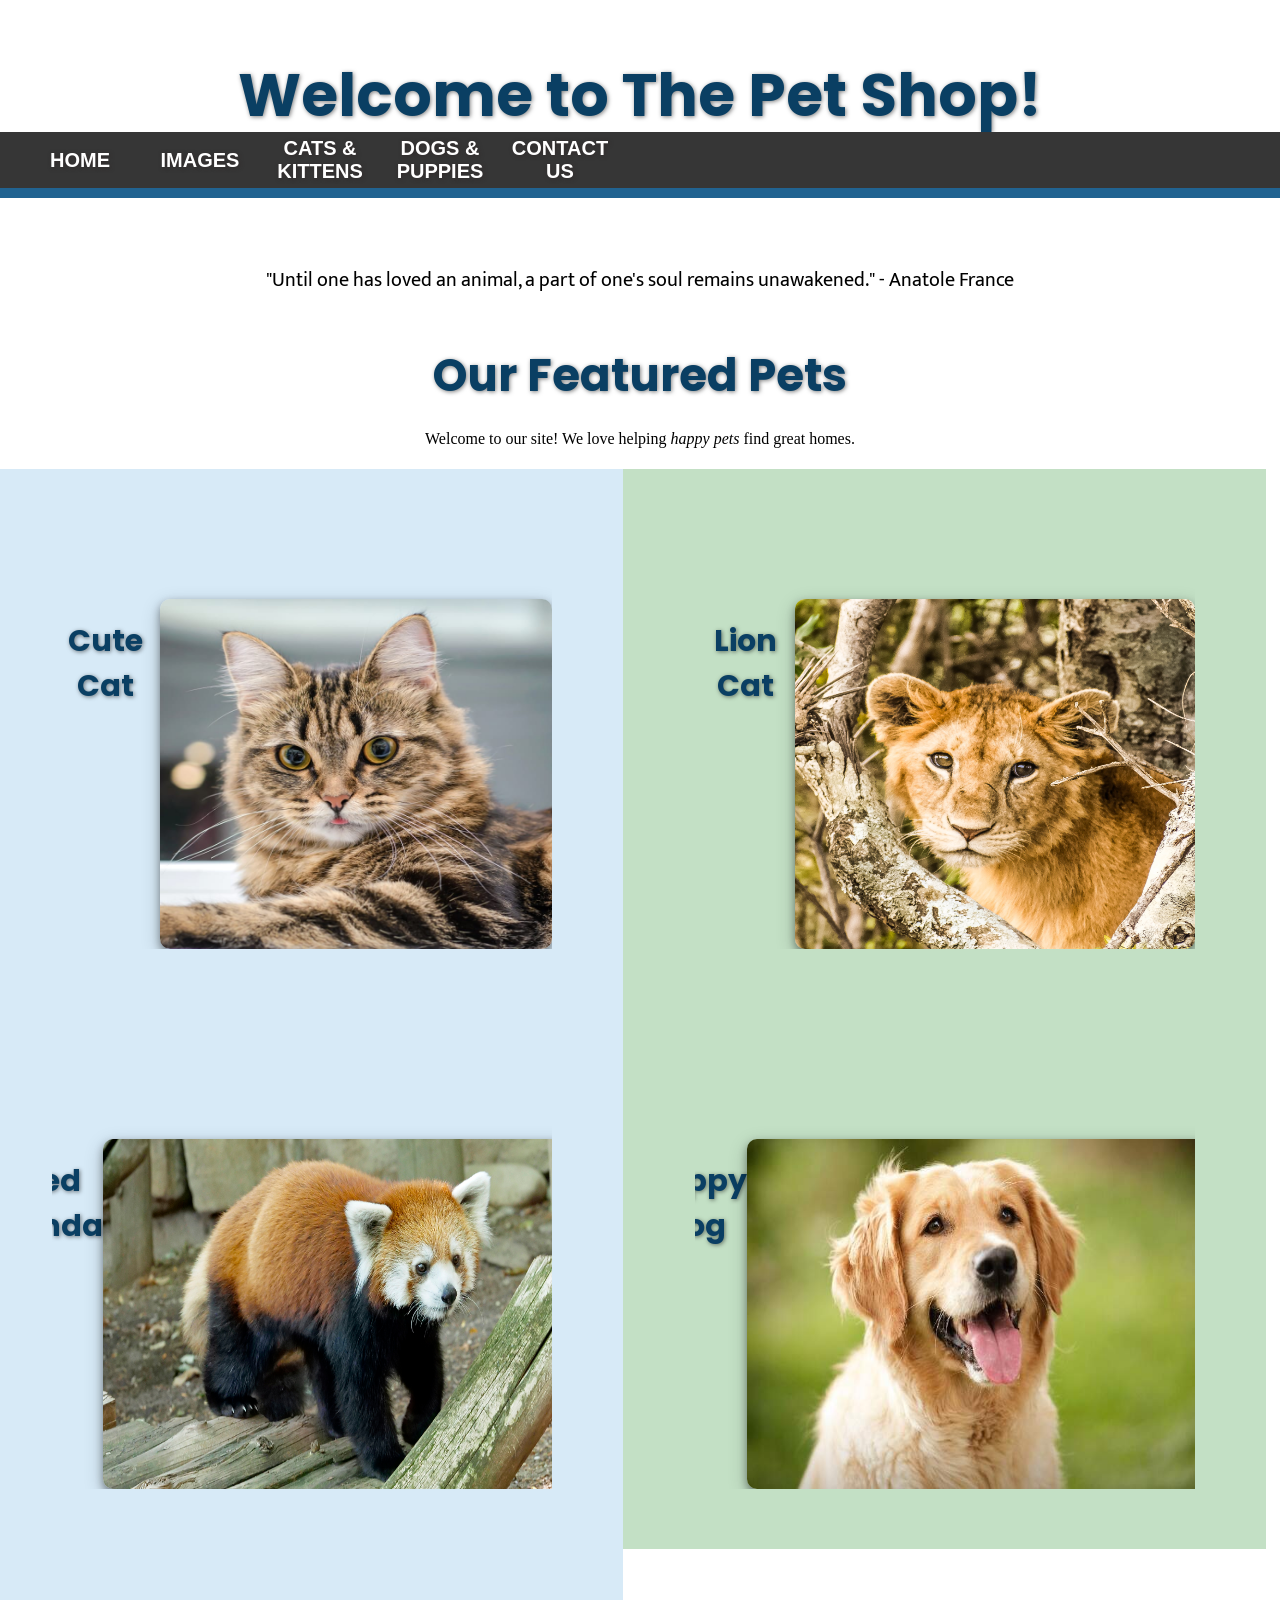
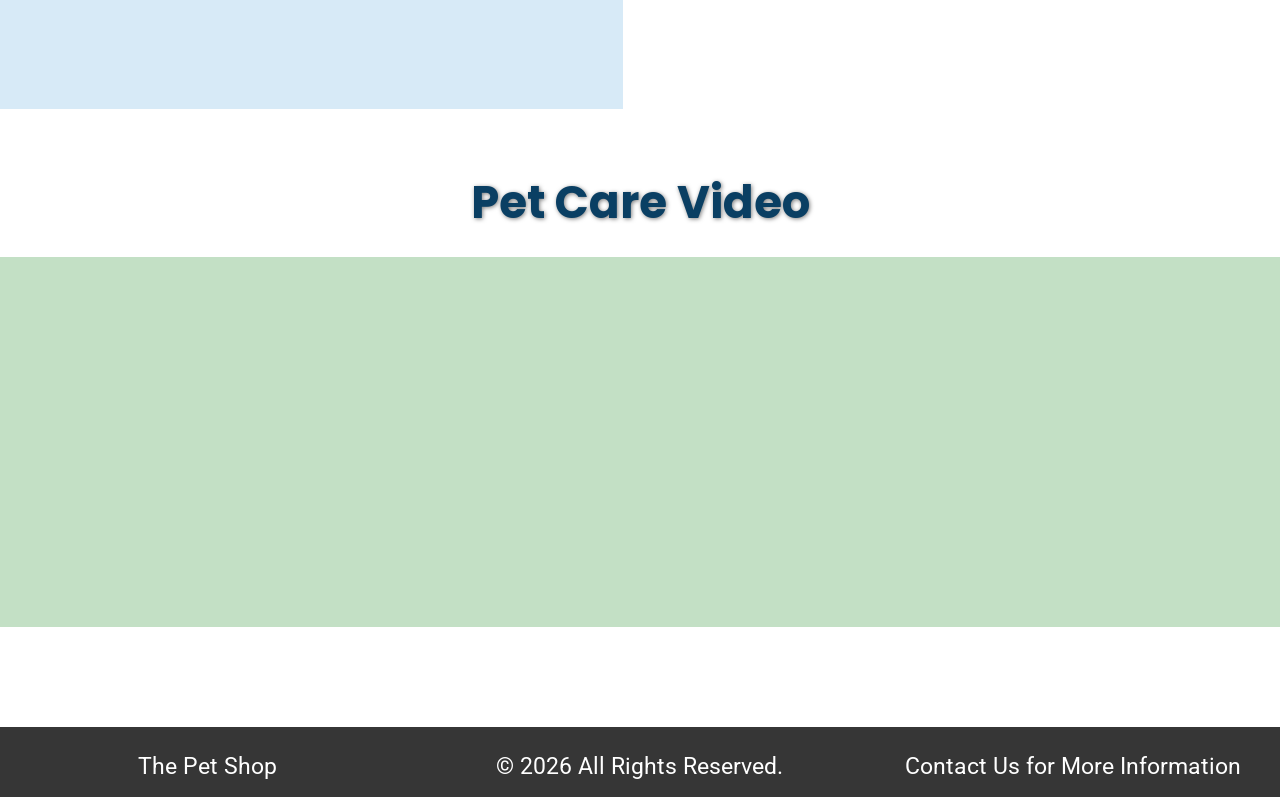
<file: Creating-CSS-Effects/index.html>
<!DOCTYPE html>
<html lang="en">
<head>
    <meta charset="UTF-8">
    <meta name="viewport" content="width=device-width, initial-scale=1">
    <meta name="description" content="Welcome to The Pet Shop - your one-stop shop for pets, food, and supplies.">
    <title>The Pet Shop - Home</title>
    <link rel="preconnect" href="https://fonts.googleapis.com">
    <link rel="preconnect" href="https://fonts.gstatic.com" crossorigin>
    <link href="https://fonts.googleapis.com/css2?family=Mukta:wght@400;700&family=Poppins:wght@600;700&family=Roboto:wght@400;700&display=swap" rel="stylesheet">
    <link rel="stylesheet" href="css/style.css">
</head>
<body>
    <header>
        <h1 class="animate-text">Welcome to The Pet Shop!</h1>

        <nav class="nav-bar">
            <ul>
                <li>
                    <a href="index.html">Home</a>
                </li>
                <li class="drop">
                    <a href="#images">Images</a>
                    <div class="rollover-menu">
                        <a href="#cat">Image 1</a>
                        <a href="#lion">Image 2</a>
                        <a href="#red-panda">Image 3</a>
                    </div>
                </li>
                <li>
                    <a href="cats.html">Cats &amp; Kittens</a>
                </li>
                <li>
                    <a href="dogs.html">Dogs &amp; Puppies</a>
                </li>
                <li>
                    <a href="contact.html">Contact Us</a>
                </li>
            </ul>
        </nav>
    </header>

    <main>
        <blockquote cite="https://www.brainyquote.com">
            "Until one has loved an animal, a part of one's soul remains unawakened."
            - Anatole France
        </blockquote>

        <section id="images">
            <h2>Our Featured Pets</h2>
            <p>Welcome to our site! We love helping <em>happy pets</em> find great homes.</p>

            <div class="container">
                <div id="cat" class="column">
                    <div class="image-container">
                        <h3>Cute Cat</h3>
                        <img src="images/cat.jpg" alt="A cute orange cat sleeping on a cushion">
                        <div class="overlay"></div>
                    </div>
                </div>

                <div id="lion" class="column">
                    <div class="image-container">
                        <h3>Lion Cat</h3>
                        <img class="zoom" src="images/lion.jpg" alt="A golden cat sitting in the jungle">
                        <div class="overlay"></div>
                    </div>
                </div>

                <div id="red-panda" class="column">
                    <div class="image-container">
                        <h3>Red Panda</h3>
                        <div class="circle">
                            <img src="images/red panda.jpg" alt="A cute red panda walking">
                        </div>
                        <div class="overlay"></div>
                    </div>
                </div>

                <div id="dog" class="column">
                    <div class="image-container">
                        <h3>Happy Dog</h3>
                        <img src="images/dog.jpg" alt="A friendly golden retriever puppy in the grass">
                        <div class="overlay"></div>
                    </div>
                </div>
            </div>
        </section>

        <section>
            <h2>Pet Care Video</h2>
            <div id="video" class="container">
                <iframe
                    width="560"
                    height="315"
                    src="https://www.youtube.com/embed/lqFeCWyAzHU"
                    title="Pet Shop Video"
                    allow="accelerometer; autoplay; clipboard-write; encrypted-media; gyroscope; picture-in-picture; web-share"
                    allowfullscreen>
                </iframe>
            </div>
        </section>
    </main>

    <footer>
        <div class="footer-text">
            <table>
                <tr>
                    <td>
                        <p>The Pet Shop</p>
                    </td>
                    <td>
                        <p>&copy; 2026 All Rights Reserved.</p>
                    </td>
                    <td>
                        <p>Contact Us for More Information</p>
                    </td>
                </tr>
            </table>
        </div>
    </footer>
</body>
</html>
</file>
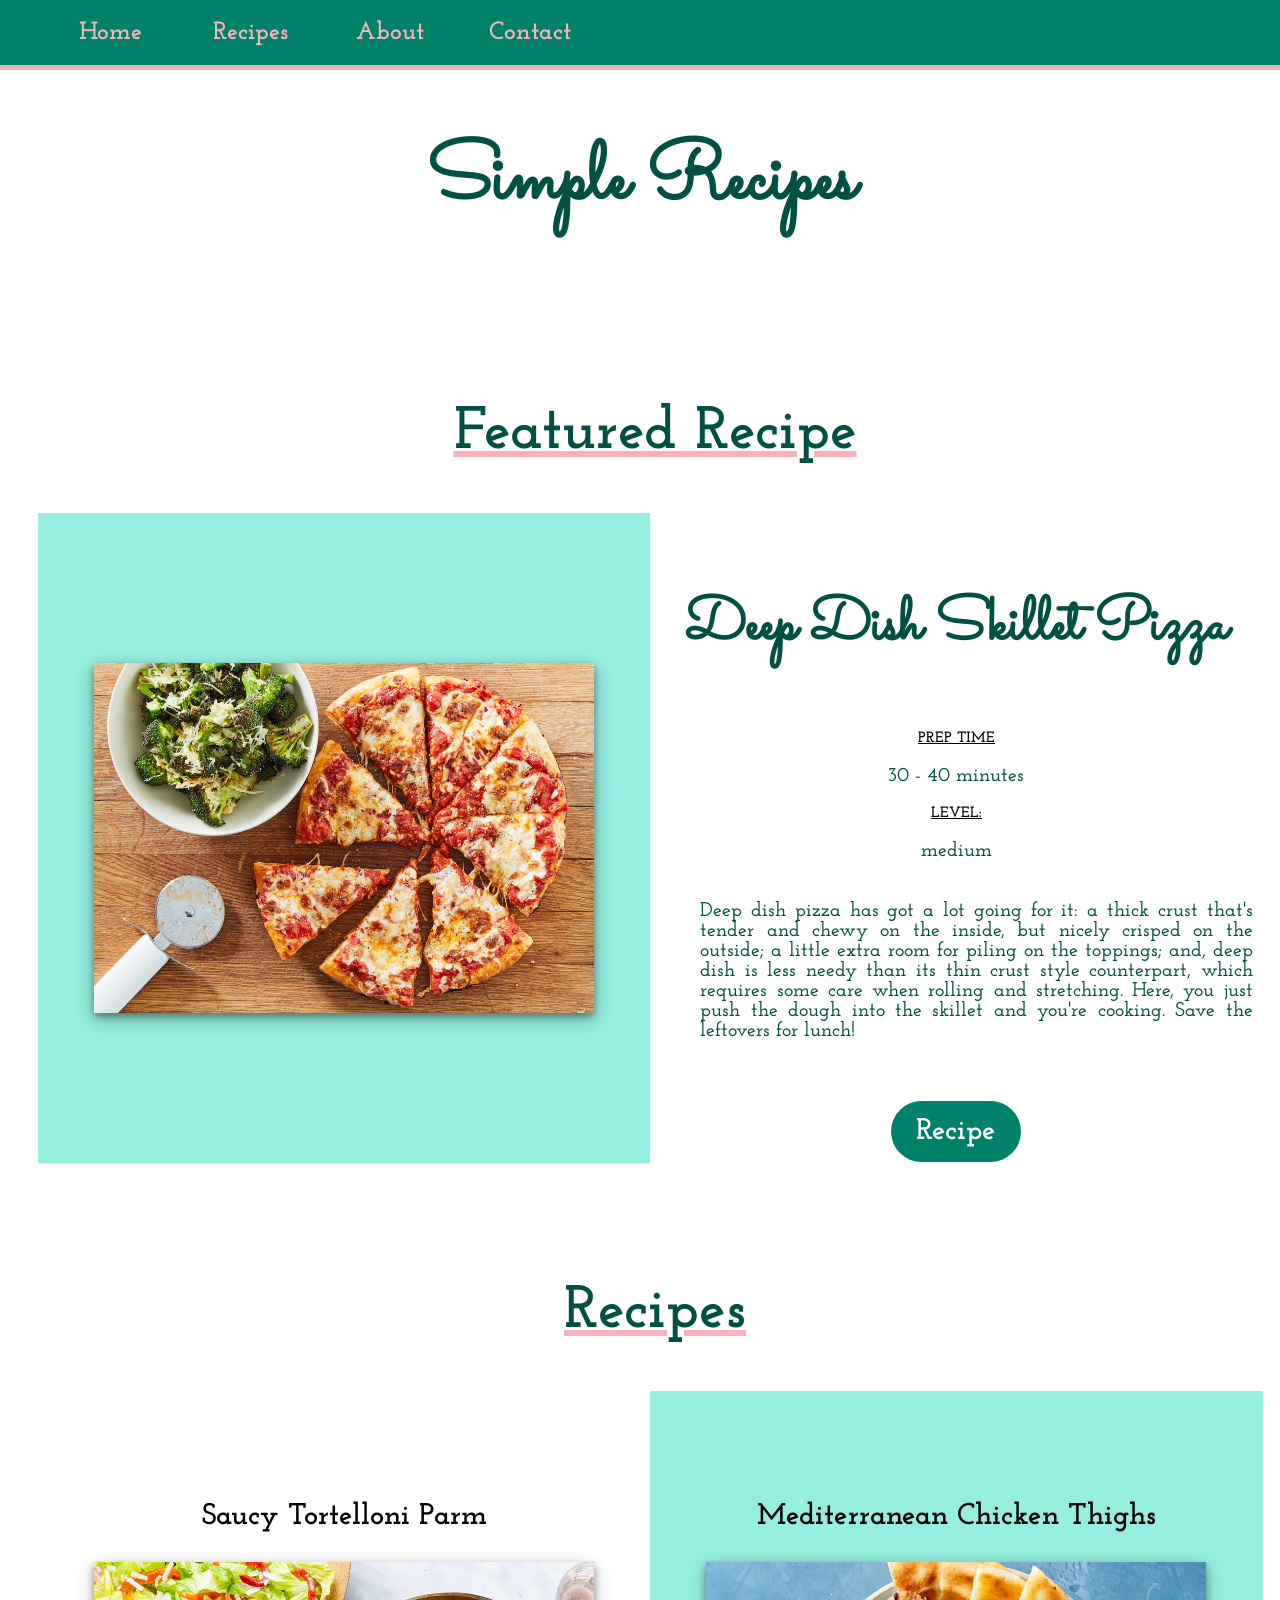
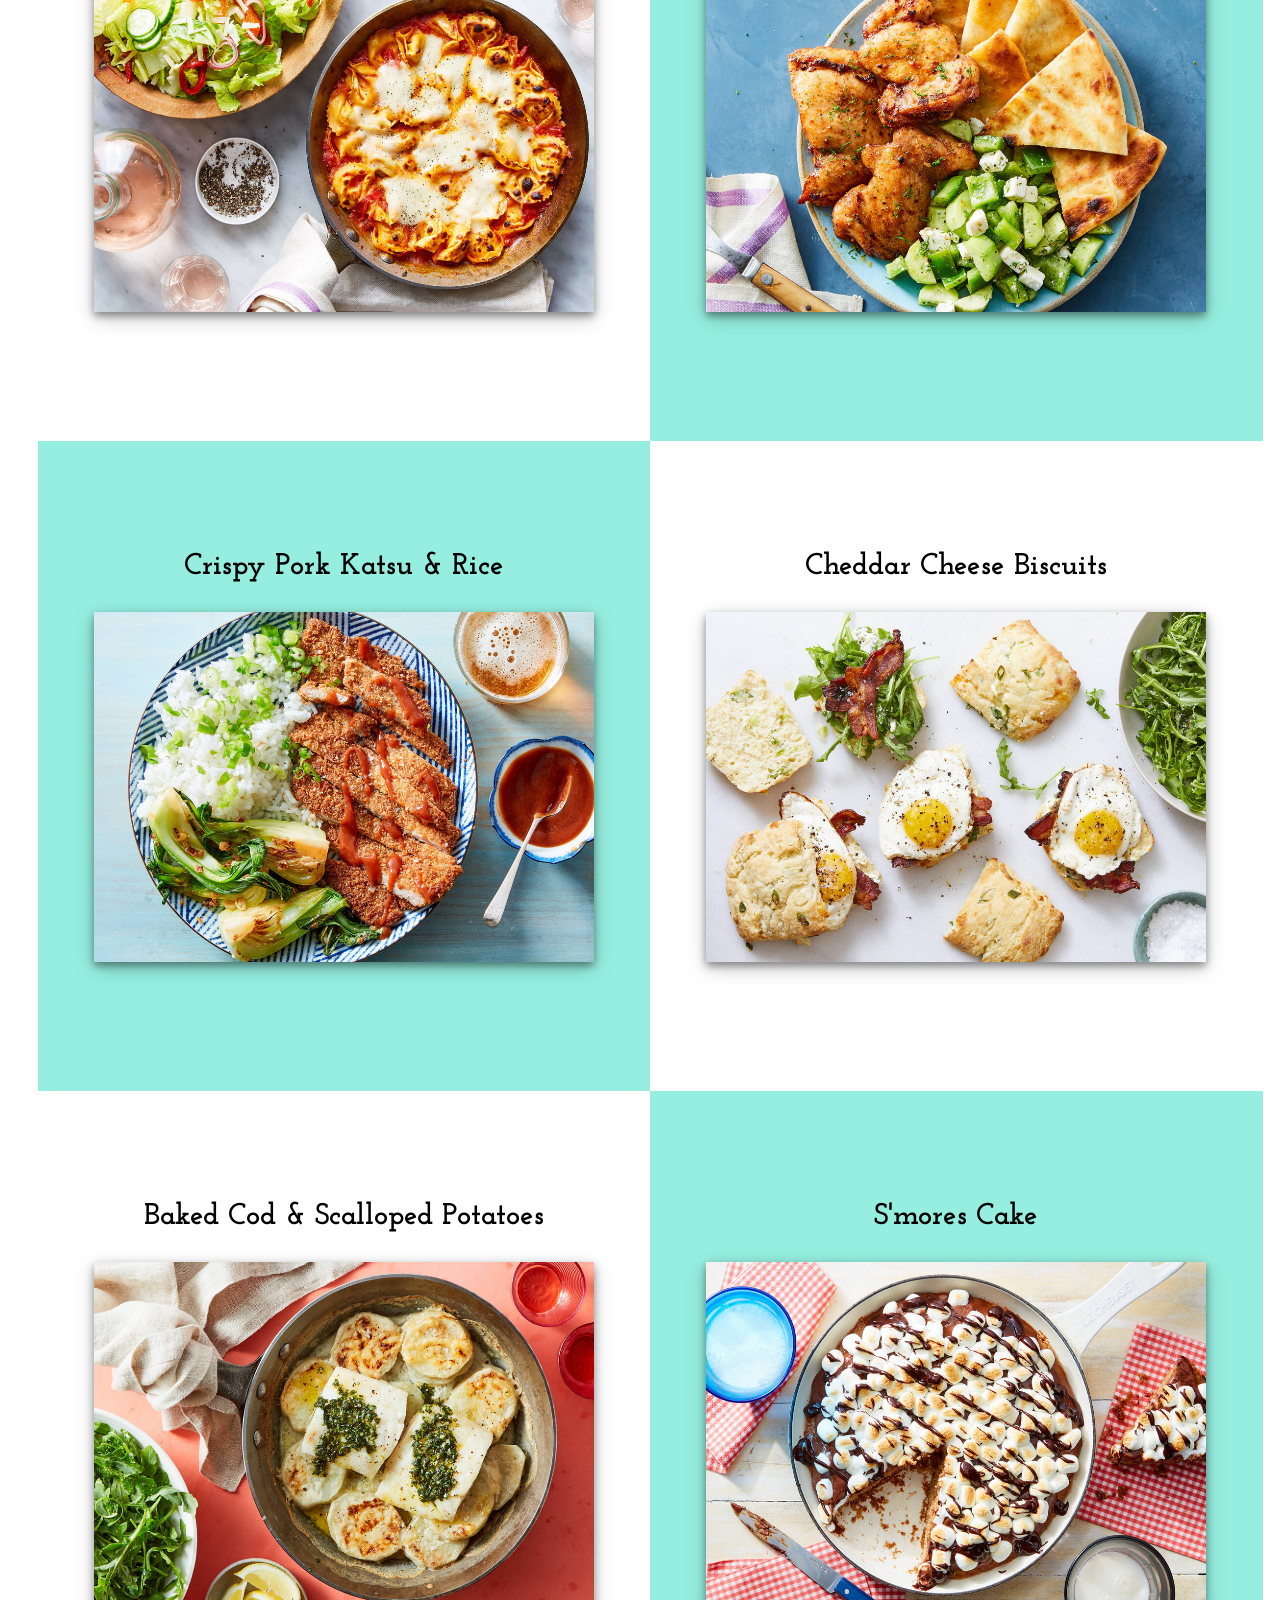
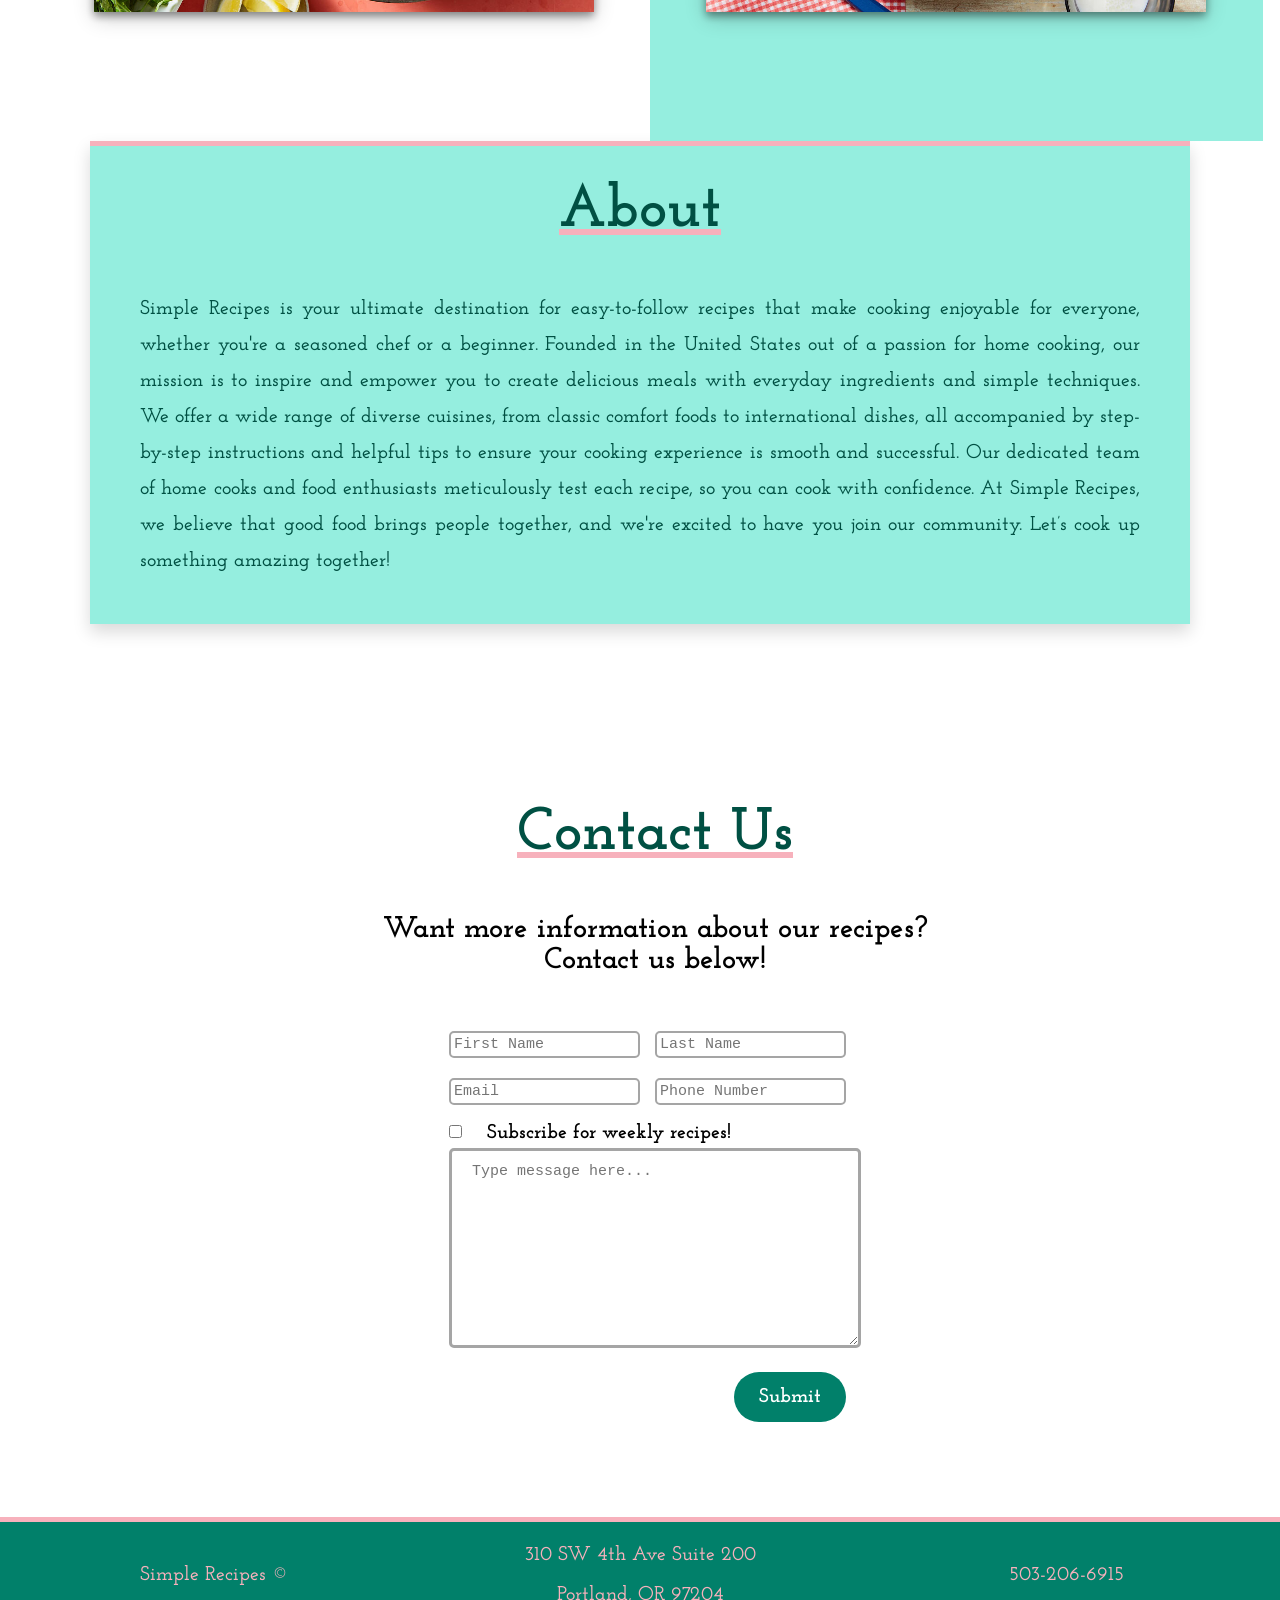
<file: Simple-Recipes/index.html>
<!DOCTYPE html>
<html>

<head>
    <title>Simple Recipes</title>
    <meta charset="UTF-8">
    <link rel="stylesheet" href="css/style.css">
</head>

<body>
    <!--NAVBAR-->
    <nav class="nav-bar">
        <ul>
            <li><a href="#">Home</a></li>
            <li class="drop"><a href="#recipes">Recipes</a>
                <div class="rollover-menu">
                    <a href="#featured">Featured Recipe</a>
                    <a href="#pasta">Pasta</a>
                    <a href="#chicken">Chicken</a>
                    <a href="#pork">Pork</a>
                    <a href="#biscuits">Biscuits</a>
                    <a href="#fish">Fish</a>
                    <a href="#dessert">Dessert</a>
                </div>
            </li>
            <li><a href="#about">About</a></li>
            <li><a href="#contact">Contact</a></li>
        </ul>
    </nav>
    <!--HEADER-->
    <header>
        <h1>Simple Recipes</h1>
    </header>
    <!--RECIPES-->
    <section>
        <!--FEATURED RECIPE-->
        <div class="container" id="featured">
            <h2>Featured Recipe</h2>
            <div class="column recipe-card-background">
                <div class="recipe-container">
                    <img src="images/skillet-pizza.jpeg">
                </div>
            </div>
            <div class="column">
                <h3 id="featured-header">Deep Dish Skillet Pizza</h3>
                <h4>Prep Time</h4>
                <p>30 - 40 minutes</p>
                <h4>Level:</h4>
                <p>medium</p>
                <p id="featured-main-text">Deep dish pizza has got a lot going for it:
                    a thick crust that's tender and chewy on the inside,
                    but nicely crisped on the outside; a little extra room for piling
                    on the toppings; and, deep dish is less needy than its thin crust
                    style counterpart, which requires some care when rolling and stretching.
                    Here, you just push the dough into the skillet and you're cooking.
                    Save the leftovers for lunch!</p>
                <input type="button" value="Recipe" id="featured-button">
            </div>
        </div>
        <!--RECIPE CARDS-->
        <div class="container" id="recipes">
            <h2>Recipes</h2>
            <!--PASTA-->
            <div class="column" id="pasta">
                <div class="recipe-container">
                    <h3>Saucy Tortelloni Parm </h3>
                    <div class="flip">
                        <!--FRONT-->
                        <div class="flip-front">
                            <img src="images/tortelloni.jpeg">
                        </div>
                        <!--BACK-->
                        <div class="flip-back">
                            <div class="text-container">
                                <h4>Prep Time:</h4>
                                <p>20 - 30 minutes</p>
                                <h4>Level:</h4>
                                <p>easy</p>
                                <input type="button" value="Recipe">
                            </div>
                        </div>
                    </div>
                </div>
            </div>
            <!--CHICKEN-->
            <div class="column recipe-card-background" id="chicken">
                <div class="recipe-container">
                    <h3>Mediterranean Chicken Thighs</h3>
                    <div class="flip">
                        <!--FRONT-->
                        <div class="flip-front">
                            <img src="images/chicken-thighs.jpeg">
                        </div>
                        <!--BACK-->
                        <div class="flip-back">
                            <div class="text-container">
                                <h4>Prep Time:</h4>
                                <p>20 - 30 minutes</p>
                                <h4>Level:</h4>
                                <p>easy</p>
                                <input type="button" value="Recipe">
                            </div>
                        </div>
                    </div>
                </div>
            </div>
            <!--PORK-->
            <div class="column recipe-card-background" id="pork">
                <div class="recipe-container">
                    <h3>Crispy Pork Katsu & Rice</h3>
                    <div class="flip">
                        <!--FRONT-->
                        <div class="flip-front">
                            <img src="images/pork-katsu.jpeg">
                        </div>
                        <!--BACK-->
                        <div class="flip-back">
                            <div class="text-container">
                                <h4>Prep Time:</h4>
                                <p>20 - 30 minutes</p>
                                <h4>Level:</h4>
                                <p>medium</p>
                                <input type="button" value="Recipe">
                            </div>
                        </div>
                    </div>
                </div>
            </div>
            <!--BISCUITS-->
            <div class="column" id="biscuits">
                <div class="recipe-container">
                    <h3>Cheddar Cheese Biscuits</h3>
                    <div class="flip">
                        <!--FRONT-->
                        <div class="flip-front">
                            <img src="images/cheddar-biscuits.jpeg">
                        </div>
                        <!--BACK-->
                        <div class="flip-back">
                            <div class="text-container">
                                <h4>Prep Time:</h4>
                                <p>40 - 50 minutes</p>
                                <h4>Level:</h4>
                                <p>medium</p>
                                <input type="button" value="Recipe">
                            </div>
                        </div>
                    </div>
                </div>
            </div>
            <!--FISH-->
            <div class="column" id="fish">
                <div class="recipe-container">
                    <h3>Baked Cod & Scalloped Potatoes</h3>
                    <div class="flip">
                        <!--FRONT-->
                        <div class="flip-front">
                            <img src="images/baked-cod.jpeg">
                        </div>
                        <!--BACK-->
                        <div class="flip-back">
                            <div class="text-container">
                                <h4>Prep Time:</h4>
                                <p>30 - 40 minutes</p>
                                <h4>Level:</h4>
                                <p>easy</p>
                                <input type="button" value="Recipe">
                            </div>
                        </div>
                    </div>
                </div>
            </div>
            <!--DESSERT-->
            <div class="column recipe-card-background" id="dessert">
                <div class="recipe-container">
                    <h3>S'mores Cake</h3>
                    <div class="flip">
                        <!--FRONT-->
                        <div class="flip-front">
                            <img src="images/smores.jpeg">
                        </div>
                        <!--BACK-->
                        <div class="flip-back">
                            <div class="text-container">
                                <h4>Prep Time:</h4>
                                <p>50-60 minutes</p>
                                <h4>Level:</h4>
                                <p>medium</p>
                                <input type="button" value="Recipe">
                            </div>
                        </div>
                    </div>
                </div>
            </div>
        </div>
    </section>
    <!--ABOUT SECTION-->
    <section>
        <div class="container about-section" id="about">
            <h2>About</h2>
            <div class="about-content">
                <p>Simple Recipes is your ultimate destination for easy-to-follow recipes that make cooking enjoyable for everyone, whether you're a seasoned chef or a beginner. Founded in the United States out of a passion for home cooking, our mission is to inspire and empower you to create delicious meals with everyday ingredients and simple techniques. We offer a wide range of diverse cuisines, from classic comfort foods to international dishes, all accompanied by step-by-step instructions and helpful tips to ensure your cooking experience is smooth and successful. Our dedicated team of home cooks and food enthusiasts meticulously test each recipe, so you can cook with confidence. At Simple Recipes, we believe that good food brings people together, and we're excited to have you join our community. Let’s cook up something amazing together!</p>
            </div>
        </div>
    </section>

    <!--CONTACT FORM-->
    <section>
        <div class="container" id="contact">
            <h2>Contact Us</h2>
            <h3>Want more information about our recipes? <br> Contact us below!</h3>
            <form>
                <input type="text" placeholder="First Name">
                <input type="text" placeholder="Last Name"><br>
                <input type="email" placeholder="Email">
                <input type="tel" placeholder="Phone Number"><br>
                <input type="checkbox" id="subscription">
                <label for="subscription">Subscribe for weekly recipes!</label><br>
                <textarea placeholder="Type message here..."></textarea><br>
                <input type="submit" value="Submit">
            </form>
        </div>
    </section>
    <!--FOOTER-->
    <footer>
        <table>
            <tr>
                <td>
                    <p>Simple Recipes &copy;</p>
                </td>
                <td>
                    <p>310 SW 4th Ave Suite 200</p>
                    <p>Portland, OR 97204</p>
                </td>
                <td>
                    <p>503-206-6915</p>
                </td>
            </tr>
        </table>
    </footer>
</body>

</html>
</file>
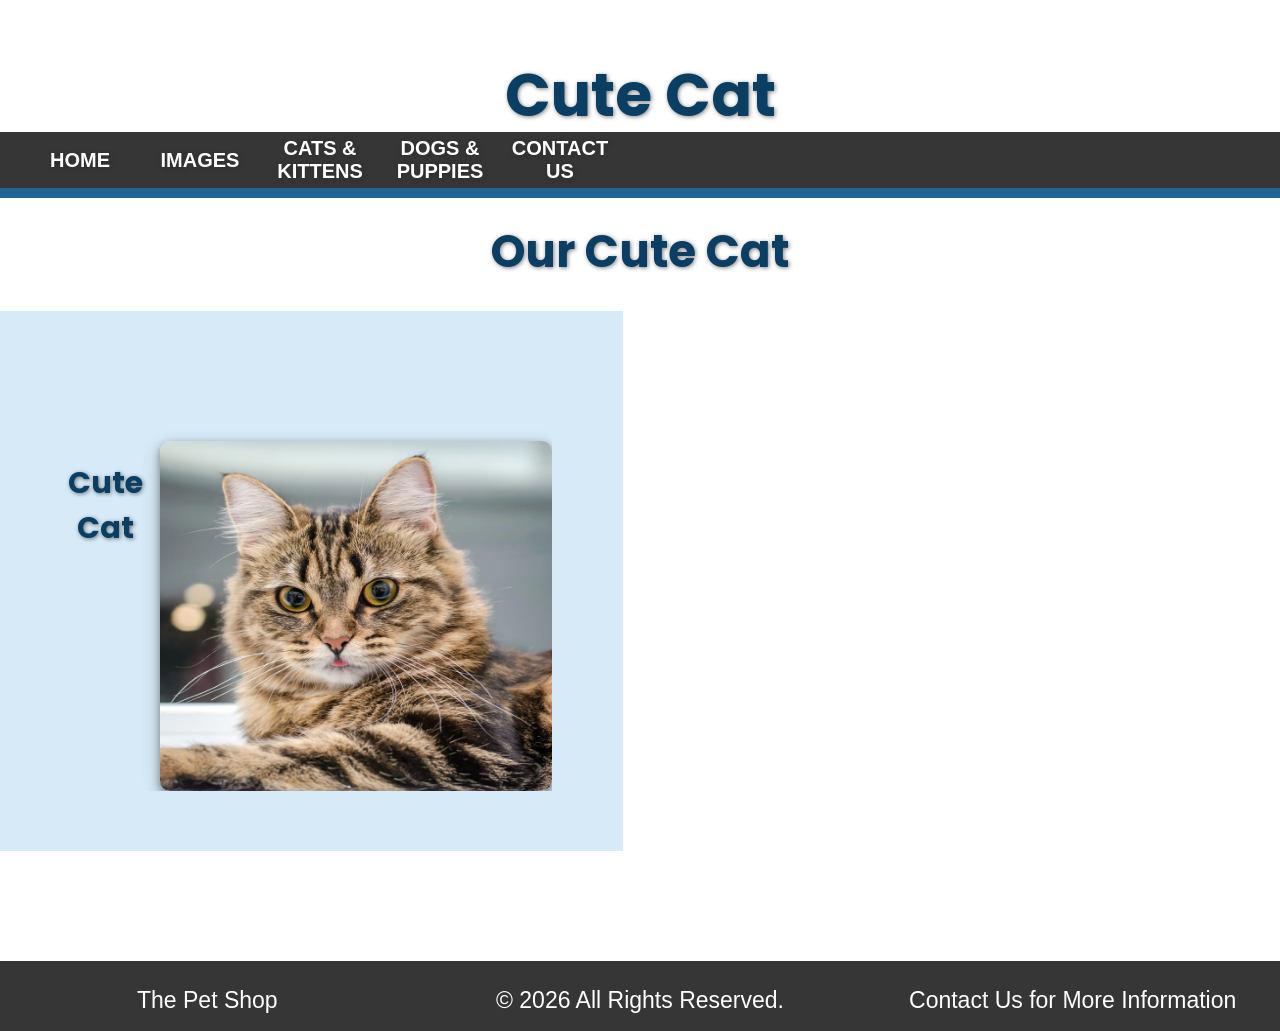
<file: Creating-CSS-Effects/cats.html>
<!DOCTYPE html>
<html lang="en">
<head>
    <meta charset="UTF-8">
    <meta name="viewport" content="width=device-width, initial-scale=1">
    <meta name="description" content="Meet our cute cat at The Pet Shop.">
    <title>The Pet Shop - Cute Cat</title>
    <link rel="preconnect" href="https://fonts.googleapis.com">
    <link rel="preconnect" href="https://fonts.gstatic.com" crossorigin>
    <link href="https://fonts.googleapis.com/css2?family=Mukta:wght@400;700&family=Poppins:wght@600;700&display=swap" rel="stylesheet">
    <link rel="stylesheet" href="css/style.css">
</head>
<body>
    <header>
        <h1 class="animate-text">Cute Cat</h1>
        <nav class="nav-bar">
            <ul>
                <li><a href="index.html">Home</a></li>
                <li class="drop">
                    <a href="index.html#images">Images</a>
                    <div class="rollover-menu">
                        <a href="cat.html">Image 1</a>
                        <a href="lion.html">Image 2</a>
                        <a href="red-panda.html">Image 3</a>
                        <a href="dog.html">Image 4</a>
                    </div>
                </li>
                <li><a href="cats.html">Cats &amp; Kittens</a></li>
                <li><a href="dogs.html">Dogs &amp; Puppies</a></li>
                <li><a href="contact.html">Contact Us</a></li>
            </ul>
        </nav>
    </header>

    <main>
        <section>
            <h2>Our Cute Cat</h2>
            <div class="container">
                <div id="cat" class="column">
                    <div class="image-container">
                        <h3>Cute Cat</h3>
                        <img src="images/cat.jpg" alt="A cute orange cat sleeping on a cushion">
                        <div class="overlay"></div>
                    </div>
                </div>
            </div>
        </section>
    </main>

    <footer>
        <div class="footer-text">
            <table>
                <tr>
                    <td><p>The Pet Shop</p></td>
                    <td><p>&copy; 2026 All Rights Reserved.</p></td>
                    <td><p>Contact Us for More Information</p></td>
                </tr>
            </table>
        </div>
    </footer>
</body>
</html>
</file>
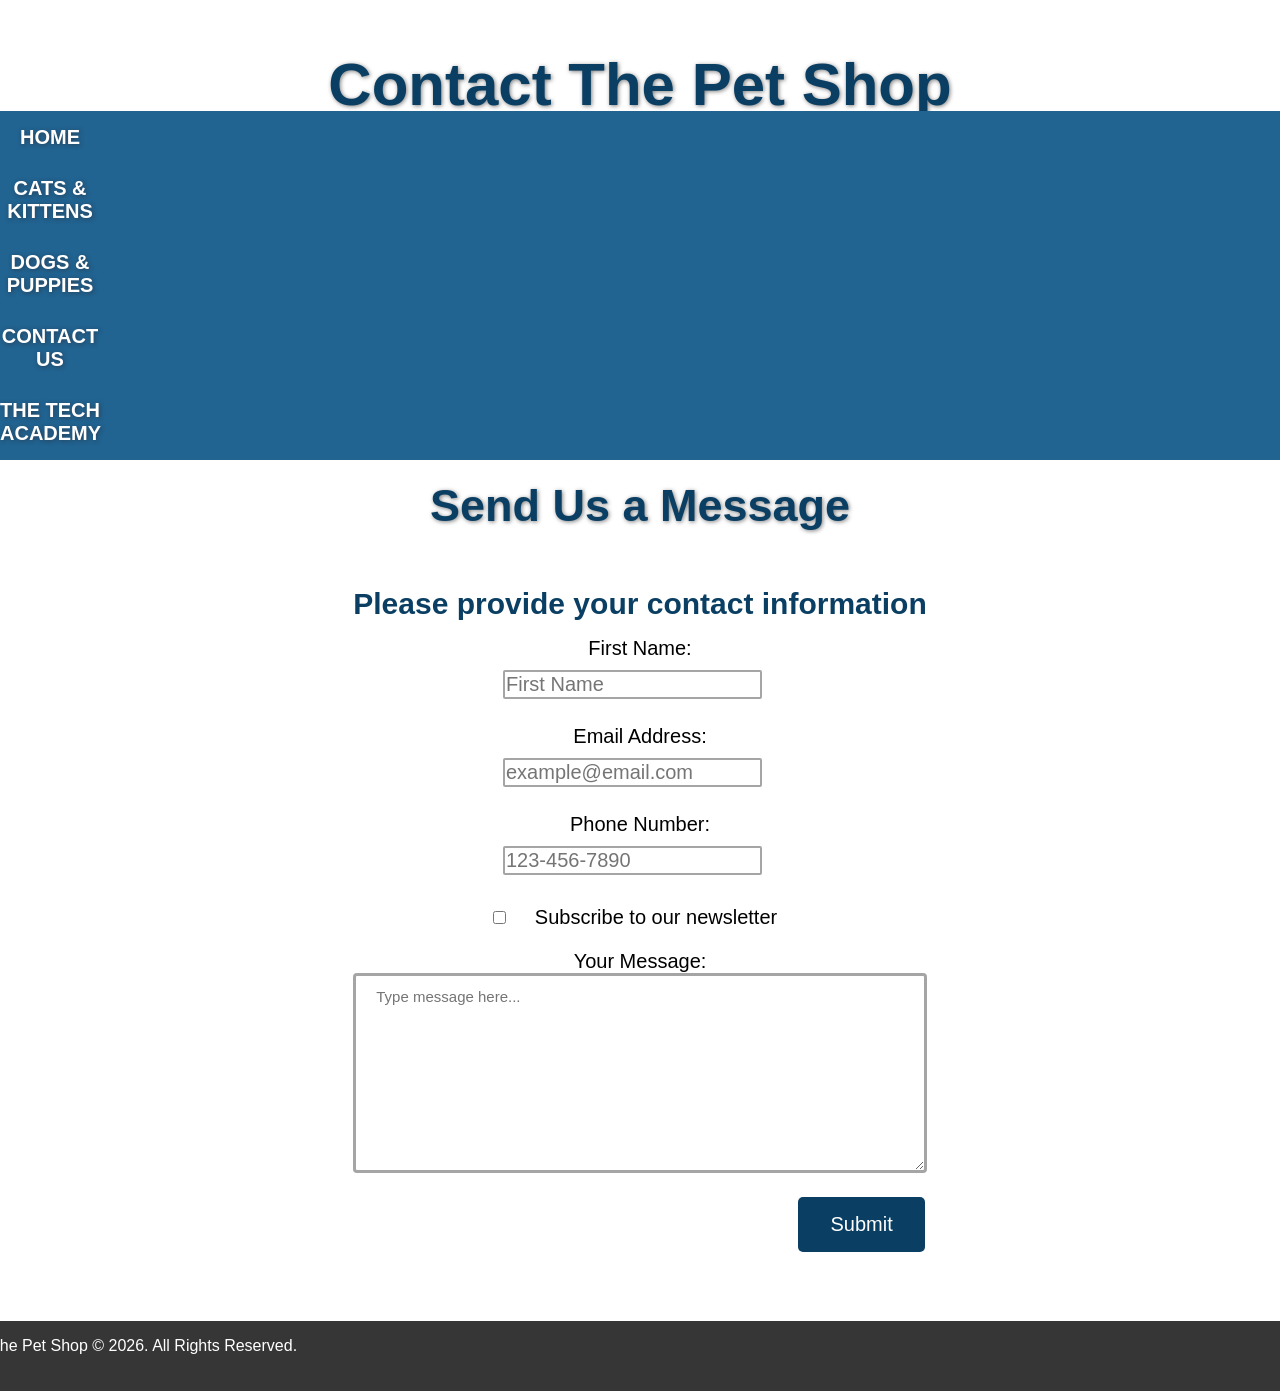
<file: Creating-CSS-Effects/contact.html>
<!DOCTYPE html>
<html lang="en">

<head>
    <meta charset="UTF-8">
    <meta name="viewport" content="width=device-width, initial-scale=1">

    <meta name="description"
          content="Contact The Pet Shop for inquiries, pet care questions, and customer support.">

    <title>The Pet Shop - Contact Us</title>

    <!-- External CSS file -->
    <link rel="stylesheet" href="css/style.css">
</head>

<body>

    <!-- Header and navigation -->
    <header>
        <h1 class="animate-text">Contact The Pet Shop</h1>

        <nav class="nav-bar">
            <a href="index.html">Home</a> |
            <a href="cats.html">Cats &amp; Kittens</a> |
            <a href="dogs.html">Dogs &amp; Puppies</a> |
            <a href="contact.html">Contact Us</a> |
            <a href="https://learncodinganywhere.com/" target="_blank" rel="noopener">
                The Tech Academy
            </a>
        </nav>
    </header>

    <main>

        <h2>Send Us a Message</h2>

        <!-- Contact form -->
        <form action="#" method="post">

            <h3 id="contact-h3">Please provide your contact information</h3>

            <p>
                <label for="fname">First Name:</label><br>
                <input type="text"
                       id="fname"
                       name="fname"
                       placeholder="First Name"
                       required>
            </p>

            <p>
                <label for="email">Email Address:</label><br>
                <input type="email"
                       id="email"
                       name="email"
                       placeholder="example@email.com"
                       required>
            </p>

            <p>
                <label for="phone">Phone Number:</label><br>
                <input type="tel"
                       id="phone"
                       name="phone"
                       placeholder="123-456-7890">
            </p>

            <p>
                <input type="checkbox"
                       id="newsletter"
                       name="newsletter"
                       value="yes">

                <label for="newsletter">Subscribe to our newsletter</label>
            </p>

            <p>
                <label for="message">Your Message:</label><br>

                <textarea id="message"
                          name="message"
                          rows="5"
                          cols="30"
                          placeholder="Type message here..."></textarea>
            </p>

            <p>
                <input type="submit" value="Submit">
            </p>

        </form>

    </main>

    <footer>
        <p>The Pet Shop &copy; 2026. All Rights Reserved.</p>
    </footer>

</body>
</html>
</file>
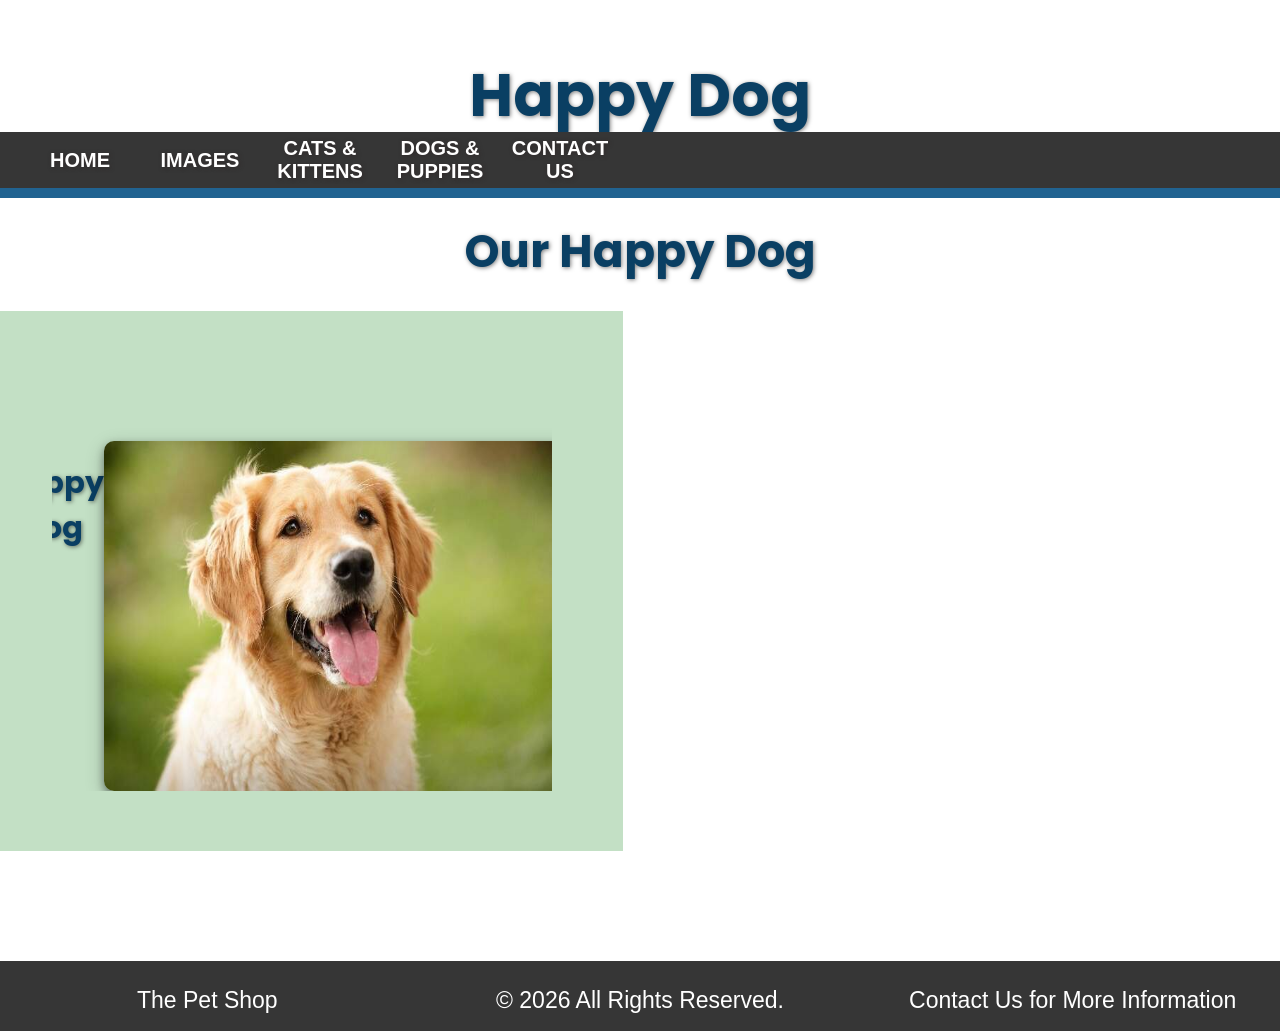
<file: Creating-CSS-Effects/dogs.html>
<!DOCTYPE html>
<html lang="en">
<head>
    <meta charset="UTF-8">
    <meta name="viewport" content="width=device-width, initial-scale=1">
    <meta name="description" content="Meet our happy dog at The Pet Shop.">
    <title>The Pet Shop - Happy Dog</title>
    <link rel="preconnect" href="https://fonts.googleapis.com">
    <link rel="preconnect" href="https://fonts.gstatic.com" crossorigin>
    <link href="https://fonts.googleapis.com/css2?family=Mukta:wght@400;700&family=Poppins:wght@600;700&display=swap" rel="stylesheet">
    <link rel="stylesheet" href="css/style.css">
</head>
<body>
    <header>
        <h1 class="animate-text">Happy Dog</h1>
        <nav class="nav-bar">
            <ul>
                <li><a href="index.html">Home</a></li>
                <li class="drop">
                    <a href="index.html#images">Images</a>
                    <div class="rollover-menu">
                        <a href="cat.html">Image 1</a>
                        <a href="lion.html">Image 2</a>
                        <a href="red-panda.html">Image 3</a>
                        <a href="dog.html">Image 4</a>
                    </div>
                </li>
                <li><a href="cats.html">Cats &amp; Kittens</a></li>
                <li><a href="dogs.html">Dogs &amp; Puppies</a></li>
                <li><a href="contact.html">Contact Us</a></li>
            </ul>
        </nav>
    </header>

    <main>
        <section>
            <h2>Our Happy Dog</h2>
            <div class="container">
                <div id="dog" class="column">
                    <div class="image-container">
                        <h3>Happy Dog</h3>
                        <img src="images/dog.jpg" alt="A friendly golden retriever puppy in the grass">
                        <div class="overlay"></div>
                    </div>
                </div>
            </div>
        </section>
    </main>

    <footer>
        <div class="footer-text">
            <table>
                <tr>
                    <td><p>The Pet Shop</p></td>
                    <td><p>&copy; 2026 All Rights Reserved.</p></td>
                    <td><p>Contact Us for More Information</p></td>
                </tr>
            </table>
        </div>
    </footer>
</body>
</html>
</file>
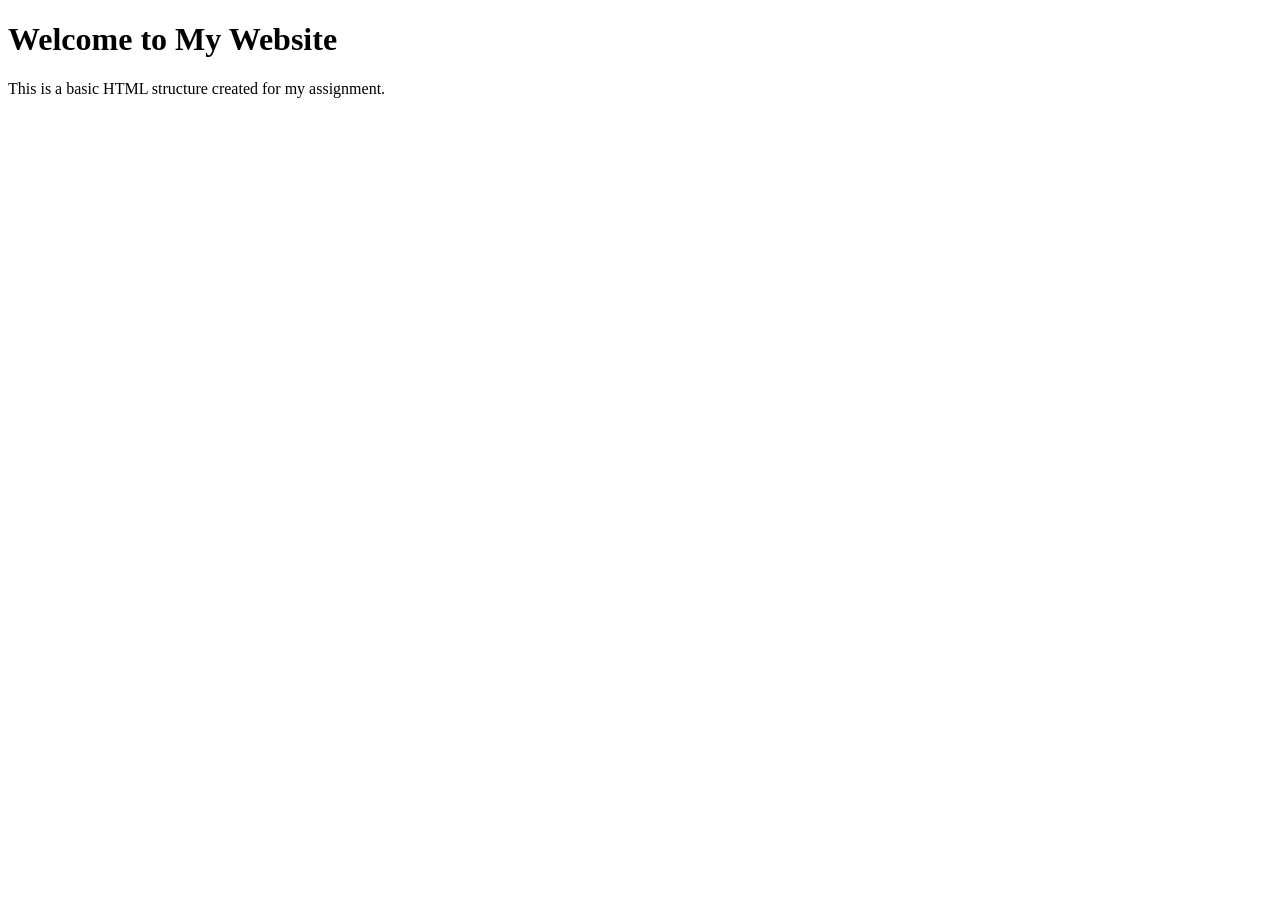
<file: live share assignment/new file.html>
<!DOCTYPE html>
<html lang="en">
<head>
	<meta charset="UTF-8">
	<meta name="viewport" content="width=device-width, initial-scale=1.0">
	<title>My First Webpage</title>
</head>
<body>

	<h1>Welcome to My Website</h1>
	<p>This is a basic HTML structure created for my assignment.</p>

</body>
</html>
</file>
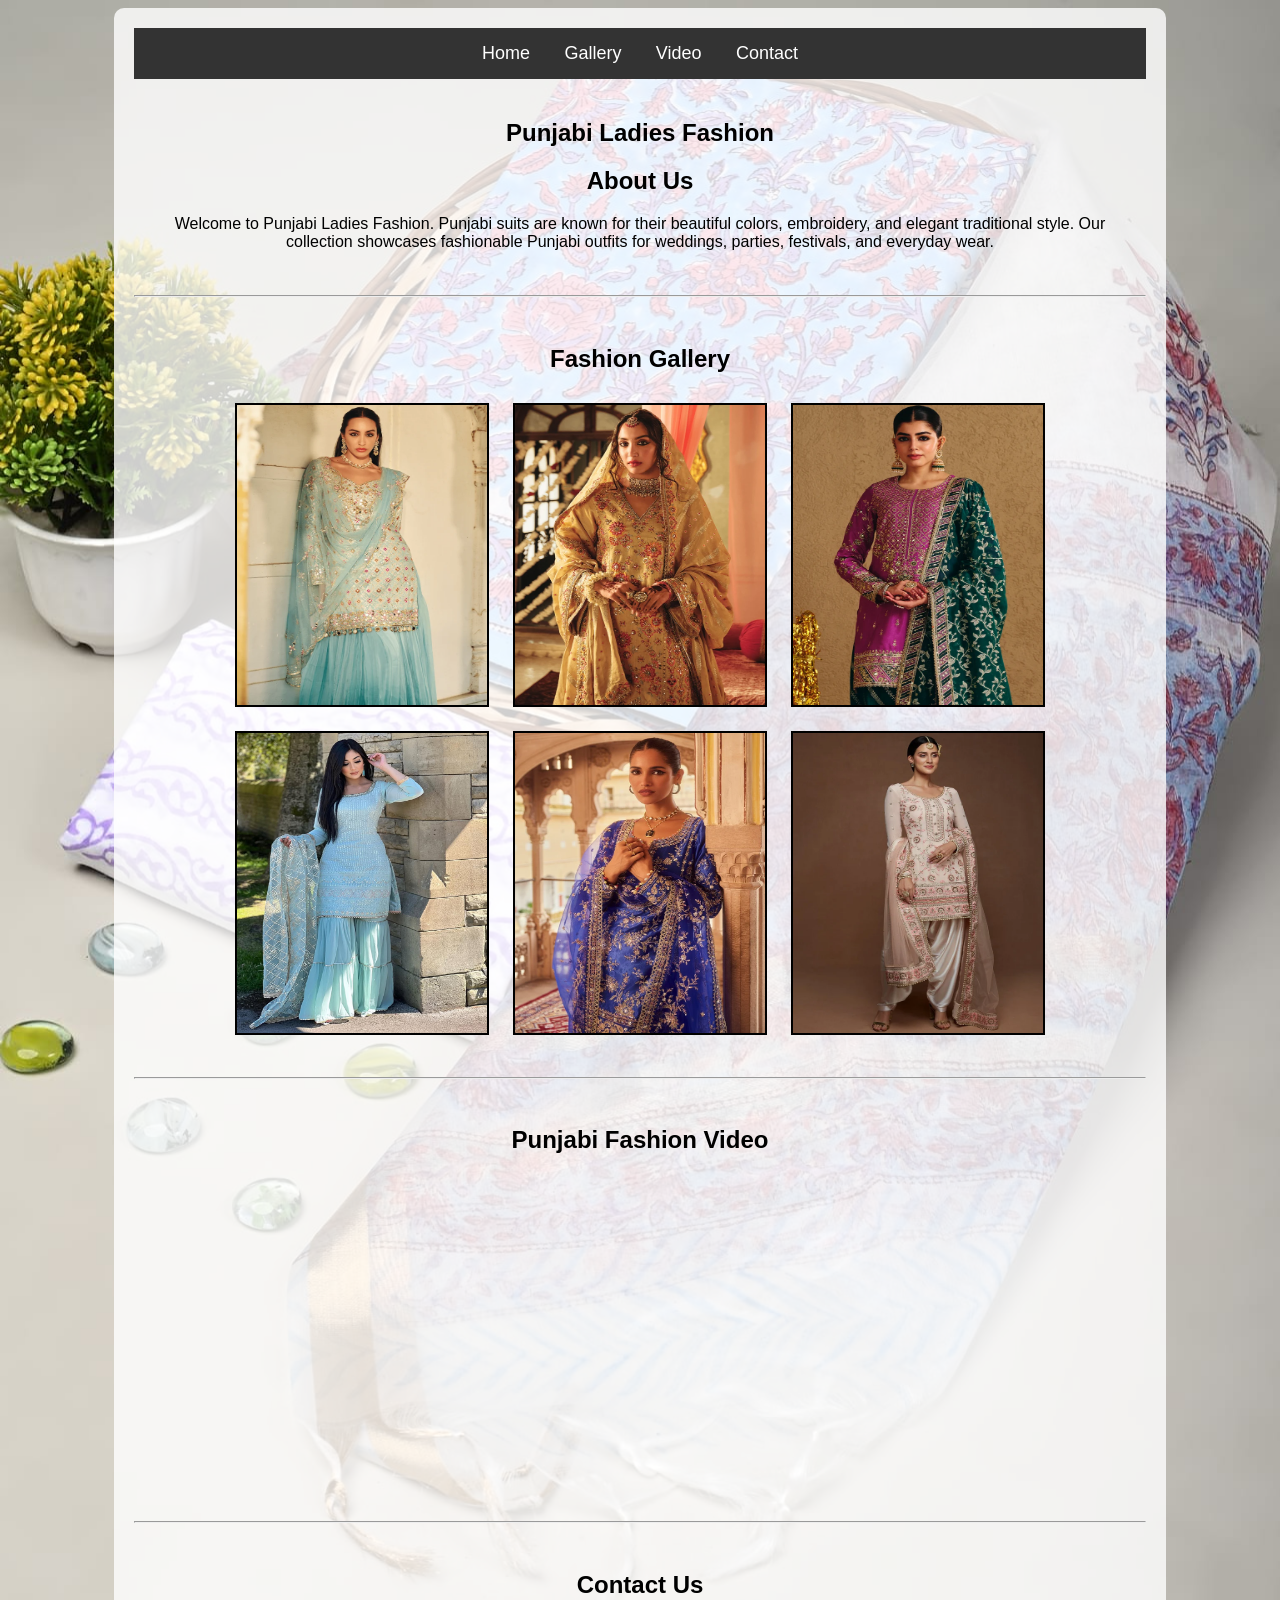
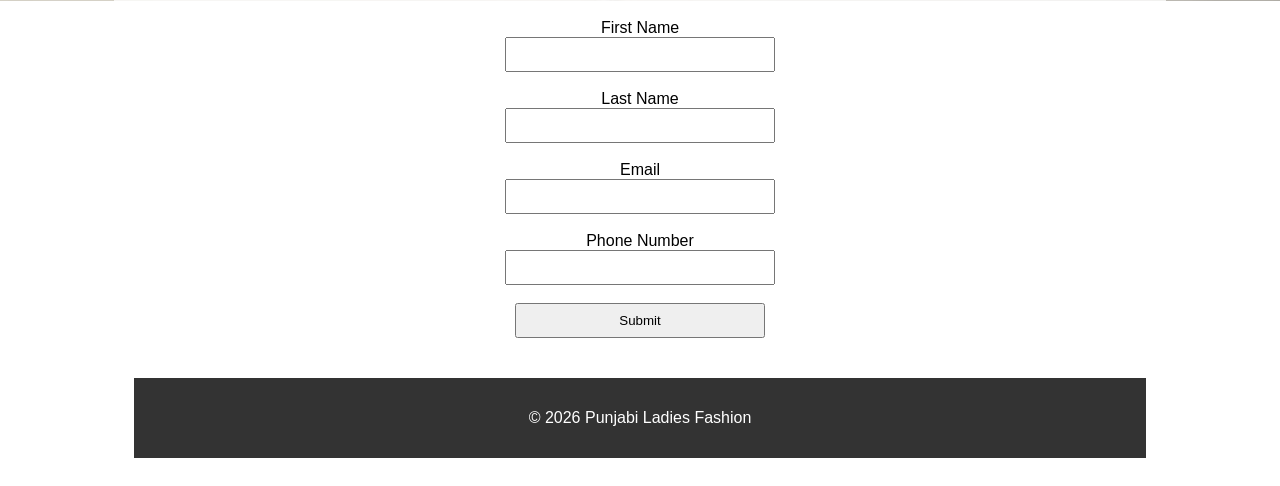
<file: One-Page Website/one_page_website.html>
<!DOCTYPE html>
<html>

<head>
    <title>Punjabi Ladies Fashion</title>

    <style>

        body {
            background-image: url("images/background.jpeg");
            background-size: cover;
            background-repeat: no-repeat;
            background-attachment: fixed;
            font-family: Arial, sans-serif;
            text-align: center;
        }

        .container {
            width: 80%;
            margin: auto;
            background-color: rgba(255,255,255,0.8);
            padding: 20px;
            border-radius: 10px;
        }

        nav {
            background-color: #333;
            padding: 15px;
        }

        nav a {
            color: white;
            text-decoration: none;
            margin: 15px;
            font-size: 18px;
        }

        img {
            margin: 10px;
            border: 2px solid black;
        }

        section {
            padding: 20px;
        }

        footer {
            background-color: #333;
            color: white;
            padding: 15px;
            margin-top: 20px;
        }

        input {
            padding: 8px;
            width: 250px;
        }

    </style>

</head>

<body>

<div class="container">

    <!-- Navigation -->

    <nav>
        <a href="#home">Home</a>
        <a href="#gallery">Gallery</a>
        <a href="#video">Video</a>
        <a href="#contact">Contact</a>
    </nav>

    <!-- Home Section -->

    <section id="home">

        <h1>Punjabi Ladies Fashion</h1>

        <h2>About Us</h2>

        <p>
            Welcome to Punjabi Ladies Fashion.
            Punjabi suits are known for their beautiful colors,
            embroidery, and elegant traditional style.
            Our collection showcases fashionable Punjabi outfits
            for weddings, parties, festivals, and everyday wear.
        </p>

    </section>

    <hr>

    <!-- Gallery Section -->

    <section id="gallery">

        <h2>Fashion Gallery</h2>

        <img src="images/suit1.jpg" alt="Punjabi Suit 1" width="250" height="300">

        <img src="images/suit2.jpg" alt="Punjabi Suit 2" width="250" height="300">

        <img src="images/suit3.jpg" alt="Punjabi Suit 3" width="250" height="300">

        <br>

        <img src="images/suit4.jpg" alt="Punjabi Suit 4" width="250" height="300">

        <img src="images/suit5.jpg" alt="Punjabi Suit 5" width="250" height="300">

        <img src="images/suit6.jpg" alt="Punjabi Suit 6" width="250" height="300">

    </section>

    <hr>

    <!-- Video Section -->

    <section id="video">

        <h2>Punjabi Fashion Video</h2>

        <iframe
            width="560"
            height="315"
            src="https://www.youtube.com/embed/lqFeCWyAzHU"
            title="Punjabi Fashion Video"
            frameborder="0"
            allow="accelerometer; autoplay; clipboard-write; encrypted-media; gyroscope; picture-in-picture"
            allowfullscreen>
        </iframe>

    </section>

    <hr>

    <!-- Contact Form -->

    <section id="contact">

        <h2>Contact Us</h2>

        <form>

            <label>First Name</label><br>
            <input type="text"><br><br>

            <label>Last Name</label><br>
            <input type="text"><br><br>

            <label>Email</label><br>
            <input type="email"><br><br>

            <label>Phone Number</label><br>
            <input type="tel"><br><br>

            <input type="submit" value="Submit">

        </form>

    </section>

    <!-- Footer -->

    <footer>

        <p>© 2026 Punjabi Ladies Fashion</p>

    </footer>

</div>

</body>
</html>
</file>
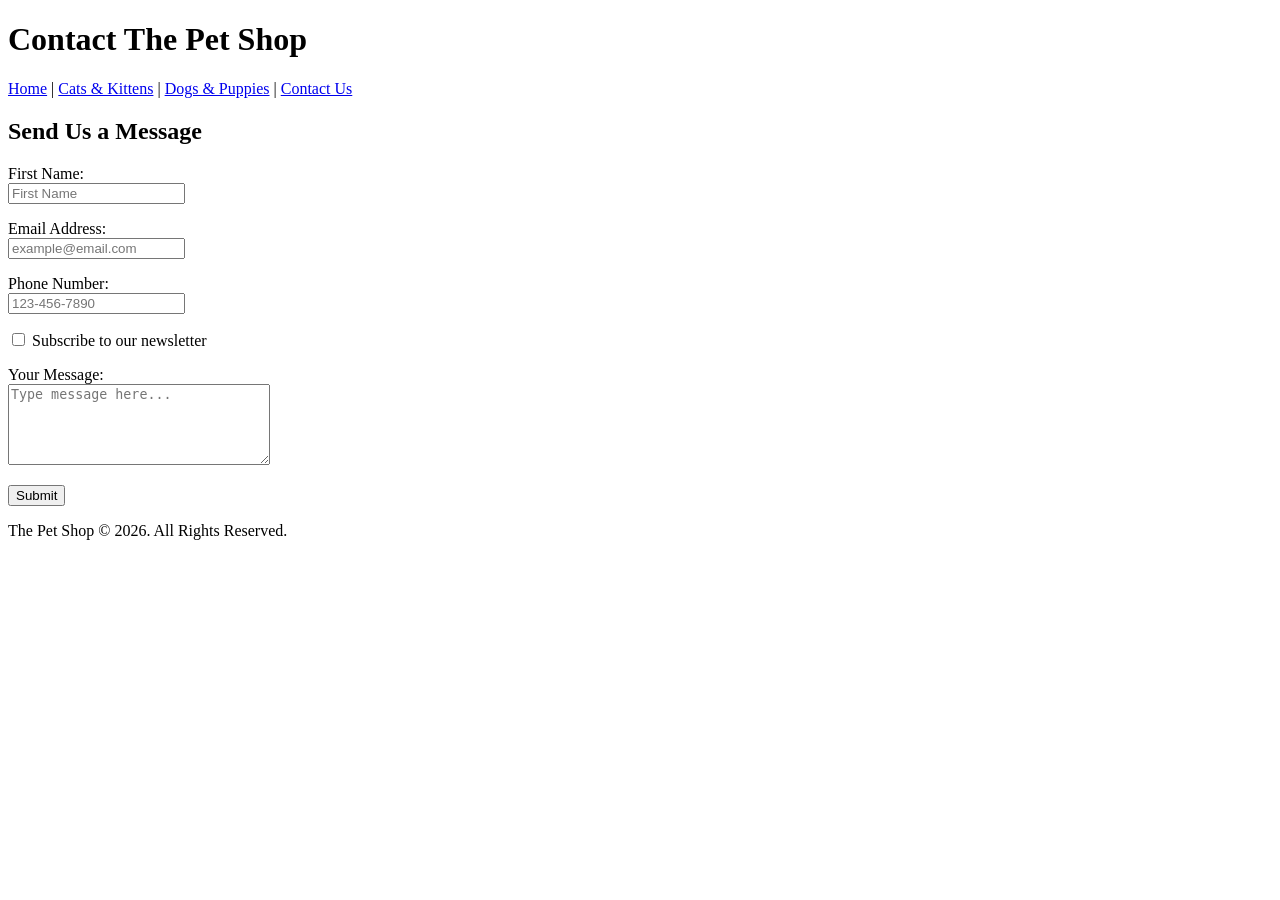
<file: The-Pet-Shop-Website/contact.html>
<!DOCTYPE html>
<html lang="en">
<head>
    <meta charset="UTF-8">
    <meta name="description" content="Contact The Pet Shop for inquiries, pet care questions, and customer support.">
    <title>The Pet Shop - Contact Us</title>
</head>
<body>

    <header>
        <h1>Contact The Pet Shop</h1>
        <nav>
            <a href="index.html">Home</a> |
            <a href="cats.html">Cats & Kittens</a> |
            <a href="dogs.html">Dogs & Puppies</a> |
            <a href="contact.html">Contact Us</a>
        </nav>
    </header>

    <main>
        <h2>Send Us a Message</h2>

        <form action="#" method="post">
            <p>
                <label for="fname">First Name:</label><br>
                <input type="text" id="fname" name="fname" placeholder="First Name" required>
            </p>

            <p>
                <label for="email">Email Address:</label><br>
                <input type="email" id="email" name="email" placeholder="example@email.com" required>
            </p>

            <p>
                <label for="phone">Phone Number:</label><br>
                <input type="tel" id="phone" name="phone" placeholder="123-456-7890">
            </p>

            <p>
                <input type="checkbox" id="newsletter" name="newsletter" value="yes">
                <label for="newsletter">Subscribe to our newsletter</label>
            </p>

            <p>
                <label for="message">Your Message:</label><br>
                <textarea id="message" name="message" rows="5" cols="30" placeholder="Type message here..."></textarea>
            </p>

            <p>
                <input type="submit" value="Submit">
            </p>
        </form>
    </main>

    <footer>
        <p>The Pet Shop &copy; 2026. All Rights Reserved.</p>
    </footer>

</body>
</html>
</file>
<file: Creating-CSS-Effects/css/style.css>
body {
    background-color: white;
    overflow-x: hidden;
    margin: 0;
    padding: 0;
}

.nav-bar {
    background-color: #216391;
    padding-top: 10px;
    padding-bottom: 10px;

    margin-top: -8px;
    margin-left: -10px;
    margin-right: -10px;

    position: sticky;
    top: 0;

    z-index: 9;
}
nav a {
    color: white;
    font-size: 20px;
    font-weight: 700;
    text-decoration: none;

    text-shadow: 1px 0.5px 4px rgba(46, 31, 31, 0.5);

    padding: 5px 10px;

    transition: color 0.3s ease;
}

nav a:hover {
    color: #d7eaf7;
}

h1,
h2,
h3 {
    color: #0a3f63;
    text-align: center;
    font-family: "Poppins", sans-serif;
    text-shadow: 1px 0.5px 4px rgba(0, 0, 0, 0.5);
    margin: 0;
}

h1 {
    font-size: 60px;
    margin-top: 50px;
}

h2 {
    font-size: 45px;
    margin-bottom: 20px;
}

h3 {
    font-size: 30px;
    margin-top: 20px;
}

#contact-h3 {
    text-shadow: none;
}

@keyframes color-text {

    0% {
        color: #b5e1ff;
    }

    100% {
        color: #0a3f63;
    }
}

.animate-text {
    animation: color-text 4s;
}

main {
    text-align: center;
    padding: 20px;
}

blockquote {
    max-width: 750px;
    margin: 30px auto;
    padding: 15px;
    font-family: "Mukta", sans-serif;
    font-size: 20px;
}

.container {
    background-size: 100% !important;

    margin: 0 -60px 50px -40px;

    padding-top: 5px;
    padding-bottom: 10px;
}

.container::after {
    content: "";
    clear: both;
    display: table;
}

.column {
    float: left;
    width: 48%;
    padding: 10px;
    box-sizing: border-box;
}

.image-container {
    position: relative;
    width: 500px;
    margin: auto;
    margin-bottom: 50px;
    overflow: hidden;
    display: flex;
    justify-content: center;
    padding-top: 120px;
}

#red-panda {
    padding-bottom: 170px;
}

.image-container img {
    width: 500px;
    height: 350px;
    border-radius: 10px;
    border: none;
    display: block;
    margin: auto;
    transition: transform 0.4s ease, filter 0.4s ease;

    box-shadow:
        0 4px 8px 0 rgba(0, 0, 0, 0.4),
        0 6px 20px 0 rgba(0, 0, 0, 0.19);
}

#cat {
    background-color: #d7eaf7;
}

#lion {
    background-color: #c3e0c5;
}

#red-panda {
    background-color: #d7eaf7;
}

#dog {
    background-color: #c3e0c5;
}

.overlay {
    position: absolute;
    width: 700px;
    height: 550px;
    background-color: rgb(90,90,90);
    opacity: 0;
    transition: 0.5s ease;
}

.image-container:hover .overlay {
    opacity: 0.6;
}
.zoom {
    transform: scale(1);
    transition: 0.5s ease-out;
}

.zoom:hover {
    transform: scale(1.5);
    transition: 0.5s ease-out;
}
#cat img:hover {
    transform: rotate(-4deg) scale(1.04);
}

#lion img:hover {
    transform: rotate(3deg) scale(1.08);
}

#red-panda img:hover {
    transform: rotate(-3deg) scale(1.05);
    filter: saturate(1.4);
}

#dog img:hover {
    transform: rotate(4deg) scale(1.04);
}

iframe {
    display: table;
    margin: auto;
    border-radius: 20px;
    border: none;
}

#video {
    background-color: #c3e0c5;

    padding-top: 5px;
    padding-bottom: 50px;
}

footer {
    background-color: #216391;

    margin-top: 50px;
    margin-right: -10px;
    margin-left: -10px;

    bottom: 0;
}

footer table {
    width: 100%;
}

footer td {
    text-align: center;
    width: 33%;
}

footer td p,
footer p {
    font-family: "Roboto", sans-serif;
    color: rgb(255, 255, 255);
}

form {
    padding: 15px;
    display: table;
    margin: auto;
}

input {
    border: 2px solid rgb(165, 165, 165);
    border-radius: 2px;

    padding: 1px;

    margin: 10px 15px 10px 0;

    font-size: 20px;

    color: rgb(165, 165, 165);

    font-family: "Roboto", sans-serif;
}

input:focus {
    box-sizing: border-box;

    border: 2px solid #0a3f63;

    color: #000000;

    transition: 0.3s ease-in;

    outline: none;
}

input {
    transition: color 0.3s ease-out;
}

label {
    font-family: "Roboto", sans-serif;
    font-size: 20px;
    margin: 10px;
}

textarea {
    width: 100%;
    height: 200px;

    padding: 12px 20px;

    box-sizing: border-box;

    border: 3px solid rgb(165, 165, 165);

    border-radius: 4px;

    background: #ffffff;

    font-family: "Roboto", sans-serif;

    color: rgb(165, 165, 165);

    font-size: 15px;

    resize: both;

    transition: color 0.3s ease-out;
}

textarea:focus {
    box-sizing: border-box;

    color: black;

    border: 3px solid #0a3f63;

    transition: 0.3s ease-in;

    outline: none;
}

input[type="submit"] {
    background-color: #0a3f63;

    border: none;

    border-radius: 5px;

    font-family: "Roboto", sans-serif;

    font-size: 20px;

    color: white;

    padding: 16px 32px;

    margin: 4px 2px;

    cursor: pointer;

    float: right;
}

input[type="submit"]:hover {
    background-color: #052133;
}

@media screen and (max-width: 1100px) {

    .column {
        float: none;
        width: 100%;
    }

    .image-container {
        width: 90%;
    }

    .image-container img {
        width: 100%;
        height: auto;
    }

    h1 {
        font-size: 45px;
    }

    h2 {
        font-size: 35px;
    }

    h3 {
        font-size: 25px;
    }

    nav a {
        font-size: 16px;
    }

    form {
        width: 90%;
    }

    textarea {
        width: 100%;
    }
}
.nav-bar {
    position: sticky;
    top: 0;
    z-index: 4;
}

ul {
    list-style-type: none;
    background-color: #363636;
    margin: -10px -10px 0 -10px;
    overflow: hidden;
    display: flex;
    align-items: center;
}

a {
    display: block;
    font-family: Calibri, sans-serif;
    font-size: 23px;
    font-weight: 600;
    color: white;
    text-decoration: none;
    text-transform: uppercase;
    width: 100px;
    padding: 30px;
    text-align: center;
    transition: background-color 0.4s ease-in;
}

a:hover {
    background-color: rgb(228,159,0);
    color: rgb(49,49,49);
    box-shadow: 0px 8px 16px 0px rgba(0,0,0,0.7);
    transition: background-color 0.3s ease-in;
}

.rollover-menu {
    display: none;
    position: absolute;
    background-color: white;
    box-shadow: 0px 8px 16px 0px rgba(0,0,0,0.2);
}

.drop:hover .rollover-menu {
    display: block;
}

a:hover,
.drop:hover {
    background-color: rgb(228,159,0);
    color: rgb(49,49,49);
}
.rollover-menu a {
    color: #363636;
}

.rollover-menu a:hover {
    color: white;
}
.rollover-menu a:hover:nth-child(1) {
    background-color: rgb(117,20,20);
}

.rollover-menu a:hover:nth-child(2) {
    background-color: rgb(87,7,7);
}

.rollover-menu a:hover:nth-child(3) {
    background-color: rgb(48,2,2);
}
footer {
    background-color: #363636;
    margin: 30px -10px -10px -10px;
    overflow: hidden;
    height: 70px;
}

.footer-text {
    font-family: Calibri, sans-serif;
    font-size: 23px;
    font-weight: 400;
    color: rgb(228,159,0);
    text-align: center;
}
img {
    width: 700px;
    height: 550px;
}
</file>
<file: Simple-Recipes/css/style.css>
/*Import link for the Josefin Slab font from fonts.google.com*/
@import url("https://fonts.googleapis.com/css2?family=Josefin+Slab&display=swap");
/*Import link for the Sacramento font from fonts.google.com*/
@import url("https://fonts.googleapis.com/css2?family=Sacramento&display=swap");

html {
    overflow-x: hidden; 
    scroll-behavior: smooth; 
}

/*NAVBAR*/

.nav-bar {
    position: sticky; 
    top: 0; 
    z-index: 9; 
}
ul {
    display: flex; 
    list-style-type: none; 
    align-items: center;
    margin: -8px -8px 0px -8px; 
    background-color: rgb(1, 128, 106);
    border-bottom: 5px solid rgb(247, 177, 188);
}

a {
    font-family: "Josefin Slab", serif;
    font-size: 25px;
    font-weight: 800;
    color: rgb(247, 177, 188);
    text-align: center;
    width: 100px;
    padding: 20px;
    text-decoration: none;
    transition: background-color 0.3s ease-in;
    display: block; 
}

a:hover, .drop:hover a:only-of-type  {
    background-color: rgb(149, 238, 223);
    color: white;
    box-shadow: 0px 8px 16px 0px rgba(0, 0, 0, 0.7);
    transition: background-color 0.3s ease-in;
}

.rollover-menu {
    display: none; 
    position: absolute; 
    background-color: white;
    box-shadow: 0px 8px 16px 0px rgba(0, 0, 0, 0.2);
}

.drop:hover .rollover-menu {
    display: block; 
}

.rollover-menu a {
    color: rgb(0, 80, 67);
}

.rollover-menu a:hover {
    color: white;
    box-shadow: 0px 8px 16px 0px rgba(90, 90, 90, 0.2);
}

.rollover-menu a:nth-child(1) {
    border-top: 5px solid rgb(238, 118, 136);
}

/*FOOTER*/
footer {
    align-items: center; 
    margin: 0px -8px -8px -8px; 
    background-color: rgb(1, 128, 106);
    border-top: 5px solid rgb(247, 177, 188);
    bottom: 0; 
}

table {
    width: 100%; 
}

td {
    width: 33%; 
}
td p {
    font-family: "Josefin Slab", serif; 
    font-size: 20px;
    font-weight: 600;
    text-align: center;
    color: rgb(247, 177, 188);
}

/*BODY*/

.container {
    display: inline-block;
    background-size: 100%;
    padding-top: 60px;
    padding-left: 30px;
}

/*HEADERS*/

h1 {
    font-family: "Sacramento", cursive;
    font-size: 80px;
    color: rgb(0, 80, 67);
    text-align: center;
}

h2,
h3,
h4 {
    font-family: "Josefin Slab", serif; 
    text-align: center;
}

h2 {
    color: rgb(0, 80, 67);
    font-size: 60px;
    text-decoration: underline;
    text-decoration-color: rgb(247, 177, 188);
}

h3 {
    font-size: 30px;
}

h4 {
    font-size: 15px;
    text-decoration: underline;
    text-transform: uppercase;
}

/*PARAGRAPHS*/
p {
    font-family: "Josefin Slab", serif; 
    font-size: 20px;
    font-weight: 600;
    color: rgb(0, 80, 67);
    text-align: center;
}

/*IMAGES*/
.column {
    float: left;
    width: 48%;
    padding: 10px;
}

@media screen and (max-width: 1200px) {
    .column {
        width: 100%;
        padding: 0px;
        margin-left: -13px; 
    }
}


.column img:nth-child(-n + 7) {
    width: 500px;
    height: 350px;
    box-shadow: 0 4px 8px rgba(0, 0, 0, 0.4), 0 6px 20px 0 rgba(0, 0, 0, 0.2);
}

.recipe-container {
    width: 500px;
    height: 350px;
    margin: 100px auto 180px; 
    perspective: 1000px; 
}

/*Mobile size screens*/
@media screen and (max-width: 600px) {
    /*#recipes.column {
        height: 500px;
    }*/
    .column img:nth-child(-n + 7) {
        width: 350px;
        height: 225px;
    }

    .recipe-container {
        width: 350px;
        height: 225px;
    }
}

.recipe-card-background {
    background-color: rgb(149, 238, 223);
}

@media only screen and (max-width: 1200px) {
    #pork {
        background-color: rgb(255, 255, 255);
    }

    #biscuits {
        background-color: rgb(149, 238, 223);
    }
}

/*FEATURED RECIPE*/

/*Styles the featured recipe h3 tag*/
#featured-header {
    font-family: "Sacramento", cursive; 
    font-size: 60px;
    color: rgb(0, 80, 67);
}

#featured-main-text {
    text-align: justify;
    padding-top: 20px;
    margin-left: 40px;
}

@media screen and (max-width: 1200px) {
    #featured-main-text {
        margin-left: 0;
    }
}

@media screen and (min-width: 1500px) {
    #featured .column img {
        width: 700px;
        height: auto; 
        margin-left: -100px;
        margin-top: -20px; 
    }
}

@media screen and (max-width: 1499px) {
    #featured .column img {
        margin-left: 0px;
        margin-top: 40px;
    }
}

@media only screen and (max-width: 600px) {
    #featured .recipe-card-background {
        height: 300px;
    }
    #featured .column img {
        margin-top: -65px;
    }
}
#featured-button {
    display: block; 
    margin: 60px auto 0px;
    background-color: rgb(1, 128, 106);
    border-radius: 35px;
    border: none; 
    font-family: "Josefin Slab", serif; 
    font-size: 30px;
    font-weight: bold;
    padding: 15px 25px;
    color: white;
    cursor: pointer;
}

#featured-button:hover {
    background-color: rgb(247, 177, 188);
}

/*IMAGE FLIP*/

.flip {
    position: relative;
    width: 100%;
    height: 100%;
    text-align: center;
    transition: 0.5s ease-in-out;
    transform-style: preserve-3d; 
}

.flip:hover {
    transform: rotateY(-180deg);
}

.flip-front,
.flip-back {
    position: absolute;
    width: 100%;
    height: 100%;
    backface-visibility: hidden;
}

.flip-back {
    background-color: rgb(149, 238, 223);
    border: 2px solid white;
    transform: rotateY(
        180deg
    ); 
}

.text-container {
    padding-top: 70px;
}


@media only screen and (max-width: 600px) {
    .text-container {
        padding-top: 0px;
    }
}



/*RECIPE BUTTON*/
input[type="button"] {
    background-color: #fff;
    border: none;
    border-radius: 20px;
    font-family: "Josefin Slab", serif;
    font-weight: bold;
    font-size: 22px;
    padding: 11px 17px;
    color: rgb(1, 128, 106);
    cursor: pointer;
}

input[type="button"]:hover {
    background-color: rgb(247, 177, 188);
    color: white;
}

/*CONTACT FORM CSS*/
#contact {
    display: block;
    margin-bottom: 70px;
}

form {
    display: table; 
    padding: 15px;
    margin-left: auto;
    margin-right: auto;
}

form input {
    font-family: "Courier New", Courier, monospace;
    font-size: 15px;
    color: rgb(165, 165, 165);
    border: 2px solid rgb(165, 165, 165);
    border-radius: 5px;
    padding: 3px;
    margin: 10px 15px 10px 0px;
    transition: 0.3s ease-out; 
}

form input:focus {
    border: 2px solid rgb(1, 128, 106);
    color: black;
    outline: none; 
    transition: 0.3s ease-out;
}

label {
    font-family: "Josefin Slab", serif; /*Font from fonts.google.com*/
    font-size: 20px;
    font-weight: bold;
    margin: 10px;
}

textarea {
    width: 100%;
    height: 200px;
    padding: 12px 20px;
    box-sizing: border-box;
    resize: both; 
    border: 3px solid rgb(165, 165, 165);
    border-radius: 5px;
    font-family: "Courier New", Courier, monospace;
    color: rgb(165, 165, 165);
    font-size: 15px;
    transition: 0.3s ease-out; 
}

textarea:focus {
    color: black;
    border: 3px solid rgb(1, 128, 106);
    transition: 0.3s ease-out;
    outline: none;
}

input[type="submit"] {
    background-color: rgb(1, 128, 106);
    border: none;
    border-radius: 35px;
    font-family: "Josefin Slab", serif;
    font-size: 20px;
    font-weight: bold;
    padding: 15px 25px;
    margin-top: 20px;
    color: #fff;
    cursor: pointer;
    float: right; 
}

input[type="submit"]:hover {
    background-color: rgb(247, 177, 188);
}

/*ABOUT SECTION*/
#about {
    scroll-margin-top: 100px; 
}

.about-section {
    display: block;
    box-sizing: border-box;
    width: calc(100% - 60px);
    max-width: 1100px;
    margin: 0 auto 70px;
    padding: 35px 45px 45px;
    background-color: rgb(149, 238, 223);
    border-top: 5px solid rgb(247, 177, 188);
    box-shadow: 0px 8px 16px 0px rgba(0, 0, 0, 0.15);
}

.about-section h2 {
    margin-top: 0;
}

.about-content {
    max-width: 1000px;
    margin: 0 auto;
}

.about-content p {
    margin: 0;
    line-height: 1.8;
    text-align: justify;
}

@media screen and (max-width: 600px) {
    .about-section {
        width: calc(100% - 30px);
        padding: 25px 20px 30px;
    }

    .about-content p {
        font-size: 18px;
    }
}
</file>
